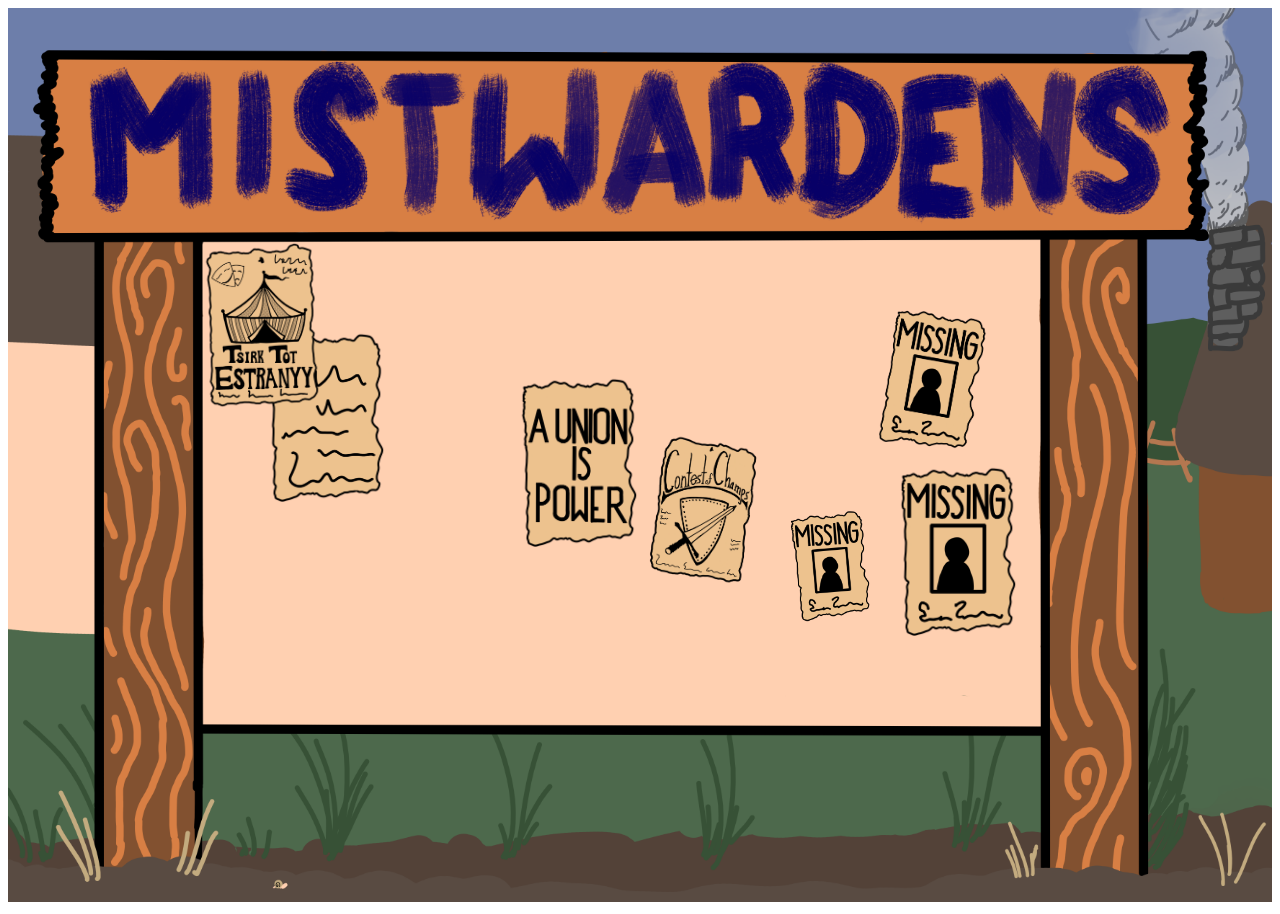
<file: index.html>
<!DOCTYPE html>
<html>
<head>
  <title>Mistwardens Questboard</title>
  <link rel="stylesheet" href="stylesheet.css">
</head>
<body>

<div id="container">
  <img id="BoardImg" src="Images/QuestboardFinal01.png" width=100%>
  <img id="MPoster1" src="Images/MissingPoster.png" width=10%>
  <img id="MPoster2" src="Images/MissingPoster2.png" width=10%>
  <img id="MPoster3" src="Images/MissingPoster3.png" width=13%>
  <a href="Poster1Text.html">
    <img id="ContestFlyer" src="Images/ContestFlyerFinal.png" width=12%>
  </a>
  <a href="Poster3Text.html">
    <img id="GibberishFlyer" src="Images/GibberishFlyer1.png" width=10%>
  </a>
  <img id="UnionPoster" src="Images/UnionPoster.png" width = 10%>
  <a href="Poster2Text.html">
    <img id="CircusFlyer" src="Images/CircusFlyer.png" width=10%>
  </a>
  
</div>
</body>
</html>
</file>
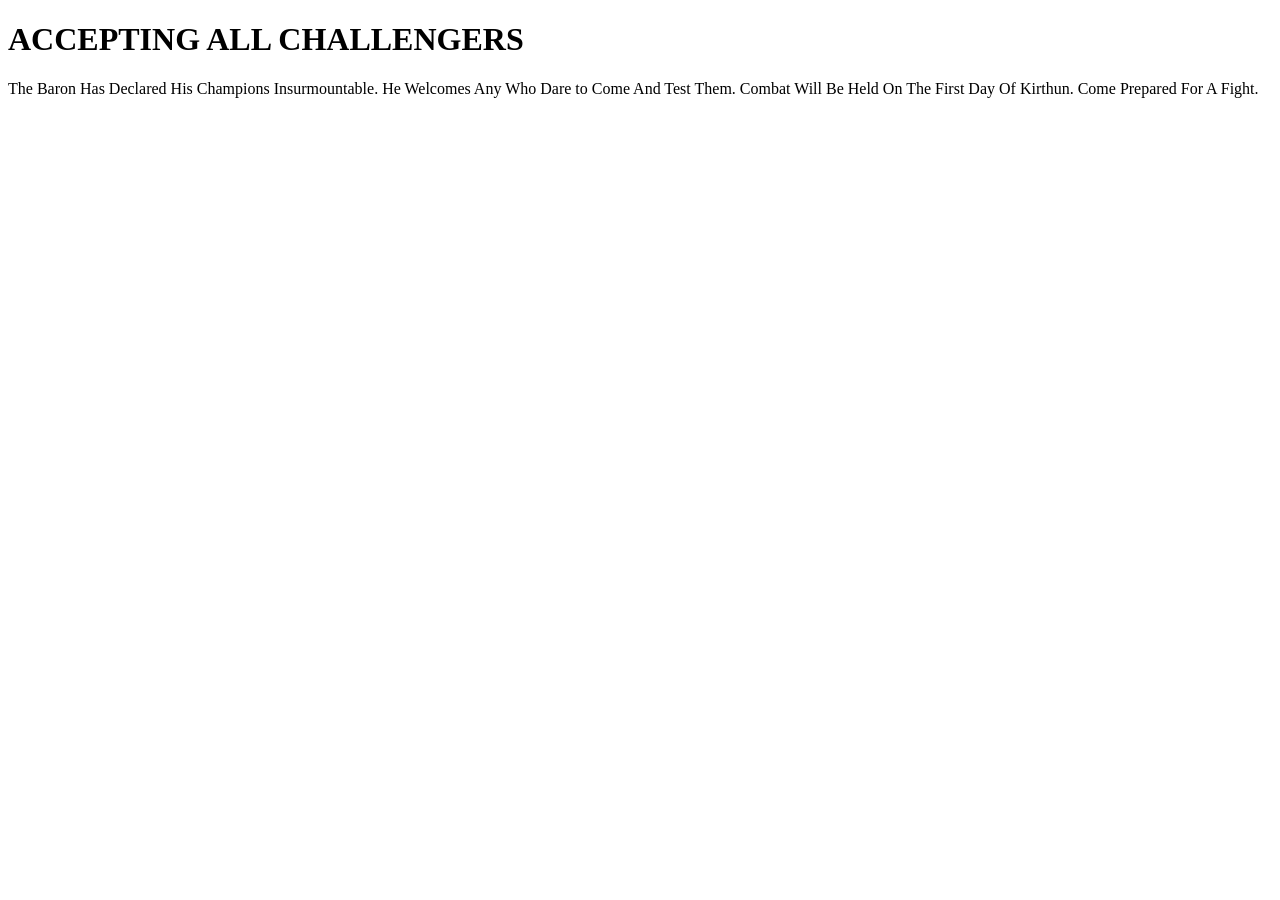
<file: Poster1Text.html>
<!DOCTYPE html>
<h1>
  ACCEPTING ALL CHALLENGERS
</h1>
<body>
  The Baron Has Declared His Champions Insurmountable.
  He Welcomes Any Who Dare to Come And Test Them.
  Combat Will Be Held On The First Day Of Kirthun.
  Come Prepared For A Fight.
</body>
</html>
</file>
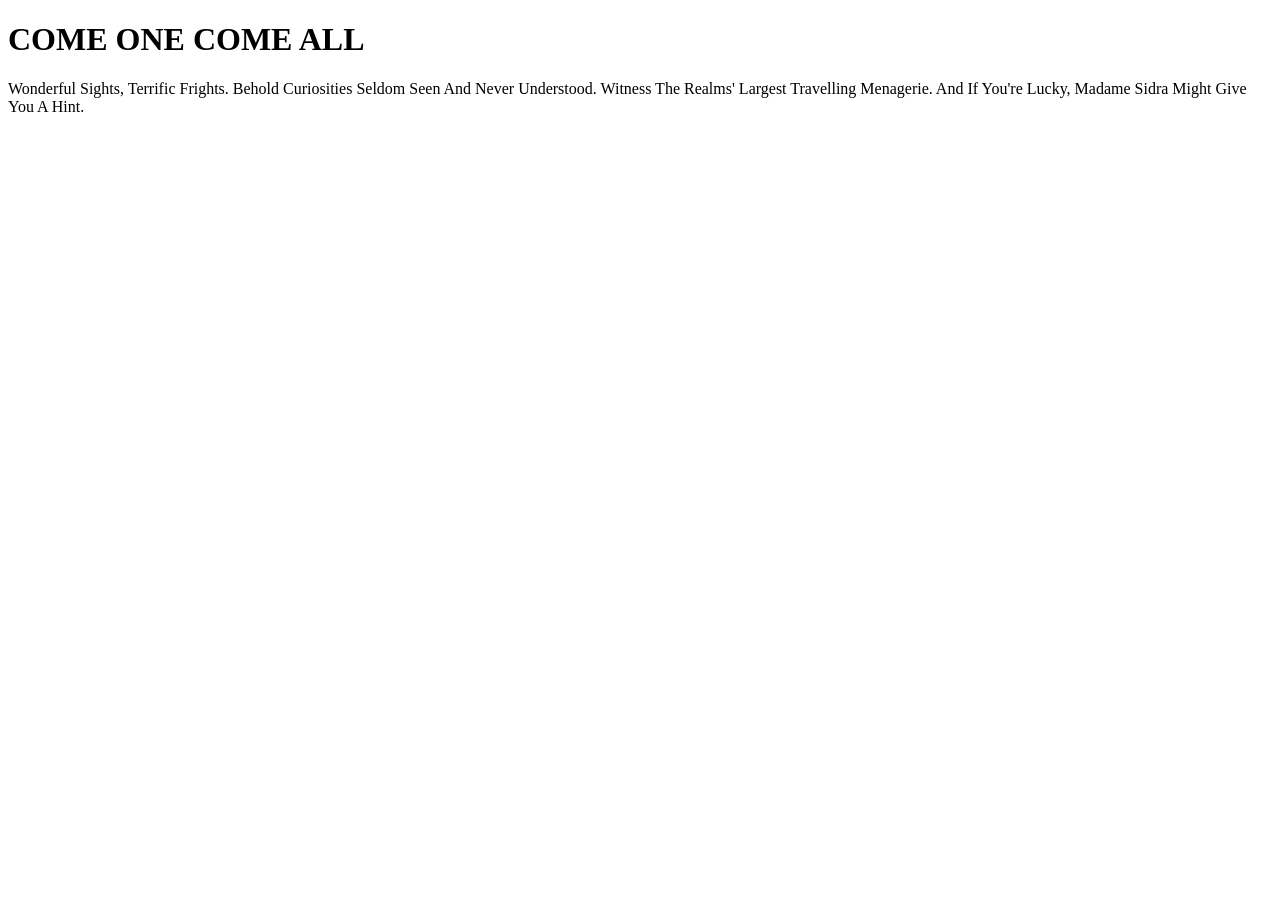
<file: Poster2Text.html>
<!DOCTYPE html>
<h1>
  COME ONE COME ALL
</h1>
<body>
  Wonderful Sights, Terrific Frights.
  Behold Curiosities Seldom Seen And Never Understood.
  Witness The Realms' Largest Travelling Menagerie.
  And If You're Lucky, Madame Sidra Might Give You A Hint.
</body>
</html>
</file>
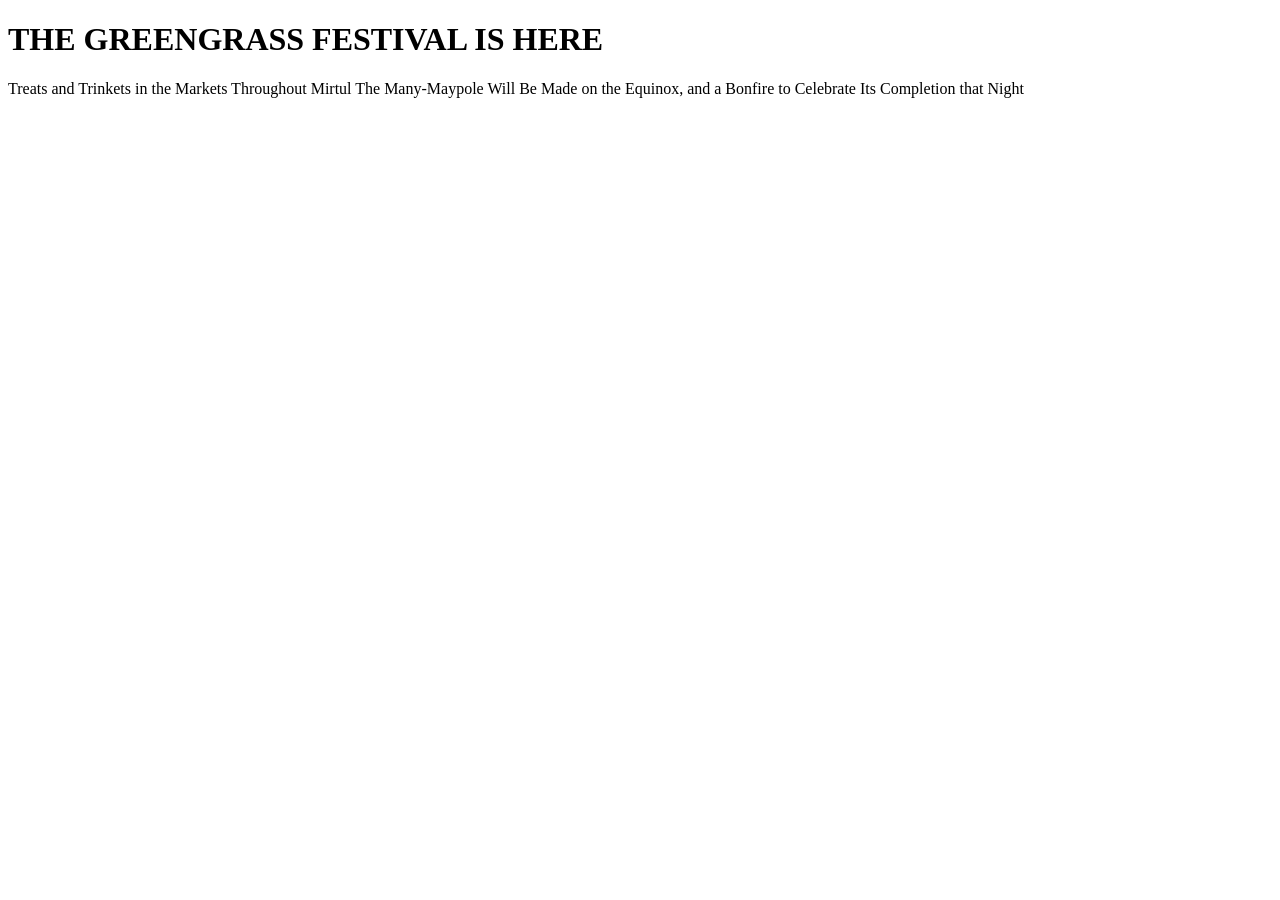
<file: Poster3Text.html>
<!DOCTYPE html>
<h1>
  THE GREENGRASS FESTIVAL IS HERE
</h1>
<body>
  Treats and Trinkets in the Markets Throughout Mirtul
  The Many-Maypole Will Be Made on the Equinox, and a Bonfire to Celebrate Its Completion that Night
</body>
</html>
</file>
<file: stylesheet.css>
#container{
  position: relative;
}
#Questboard{
  width: 100%;
}
#MPoster1{
  position: absolute;
    bottom: 30%;
    right: 20%;
    width: 10%;
}
#MPoster2{
  position: absolute;
    bottom: 50%;
    right: 22%;
    width: 10%;
}
#MPoster3{
  position: absolute;
    bottom: 30%;
    right: 30%;
    width: 10%;
}
#CircusFlyer{
  position: absolute;
    bottom: 55%;
    right: 75%;
    width: 10%;
}
#ContestFlyer{
  position: absolute;
    bottom: 35%;
    right: 40%;
    width: 10%;
}
#GibberishFlyer{
  position: absolute;
    bottom: 45%;
    right: 70%;
    width: 10%;
}
#UnionPoster{
  position: absolute;
    bottom: 40%;
    right: 50%;
    width: 10%;
}
</file>
